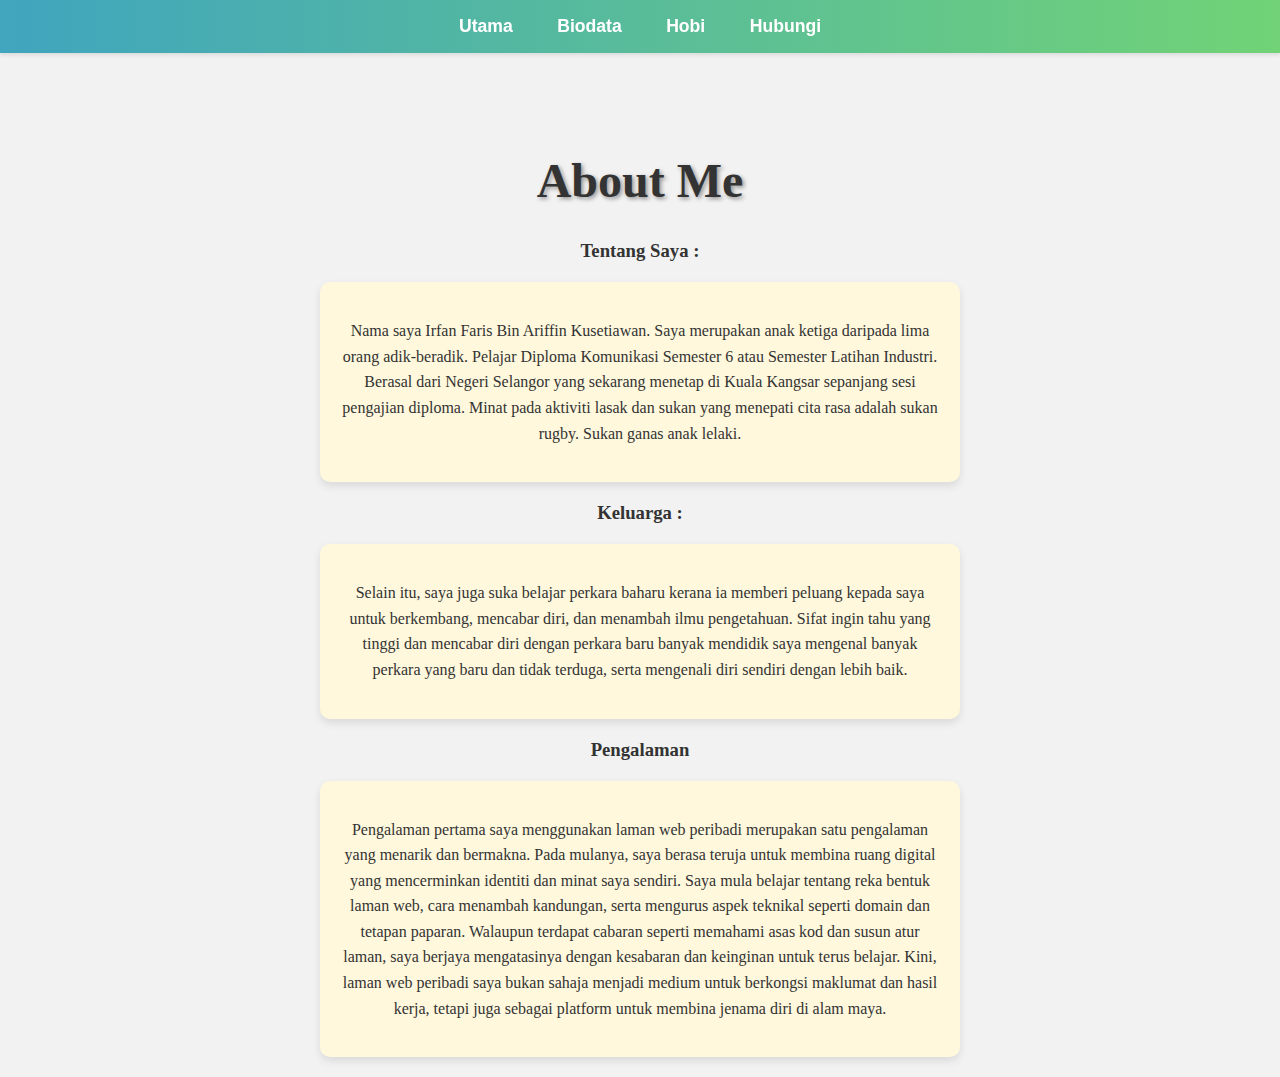
<file: about.html>
<!DOCTYPE html>
<html>
    <head>
        <meta charset="UTF-8">
        <meta name="viewport" content="width=device-width, initial-scale=1.0">
        <title>Biodata</title>
        <link rel="stylesheet" href="mainstyle.css">
    </head>
    <nav>
        <a href="index.html">Utama</a> 
        <a href="#about-me">Biodata</a> 
        <a href="hobbies.html">Hobi</a> 
        <a href="contact.html">Hubungi</a>
    </nav>
<body>
    <h1 class="p1">About Me</h1>
    <h3 class="p1">Tentang Saya : </h3>
    <div class="box" class="justified-text"> 
        <p class="p1">Nama saya Irfan Faris Bin Ariffin Kusetiawan. Saya merupakan anak ketiga daripada lima orang adik-beradik. Pelajar Diploma Komunikasi Semester 6 atau Semester Latihan Industri.
            Berasal dari Negeri Selangor yang sekarang menetap di Kuala Kangsar sepanjang sesi pengajian diploma. Minat pada aktiviti lasak dan sukan yang menepati cita rasa
        adalah sukan rugby. Sukan ganas anak lelaki.</p>
    </div>
    <h3 class="p1">Keluarga : </h3>
    <div class="box" class="justified-text">
    <p class="p1">Selain itu, saya juga suka belajar perkara baharu kerana ia memberi peluang kepada saya untuk berkembang, 
        mencabar diri, dan menambah ilmu pengetahuan. Sifat ingin tahu yang tinggi dan mencabar diri dengan perkara baru banyak
        mendidik saya mengenal banyak perkara yang baru dan tidak terduga, serta mengenali diri sendiri dengan lebih baik.</p>
    </div>
    
    <h3 class="p1">Pengalaman</h3>
    <div class="box "class="justified-text">
    <p class="p1">Pengalaman pertama saya menggunakan laman web peribadi merupakan satu pengalaman yang menarik dan bermakna. 
        Pada mulanya, saya berasa teruja untuk membina ruang digital yang mencerminkan identiti dan minat saya sendiri. 
        Saya mula belajar tentang reka bentuk laman web, cara menambah kandungan, serta mengurus aspek teknikal seperti 
        domain dan tetapan paparan. Walaupun terdapat cabaran seperti memahami asas kod dan susun atur laman, 
        saya berjaya mengatasinya dengan kesabaran dan keinginan untuk terus belajar. Kini, laman web peribadi saya 
        bukan sahaja menjadi medium untuk berkongsi maklumat dan hasil kerja, tetapi juga sebagai platform untuk 
        membina jenama diri di alam maya.</p></div>
</body>
</html>
</file>
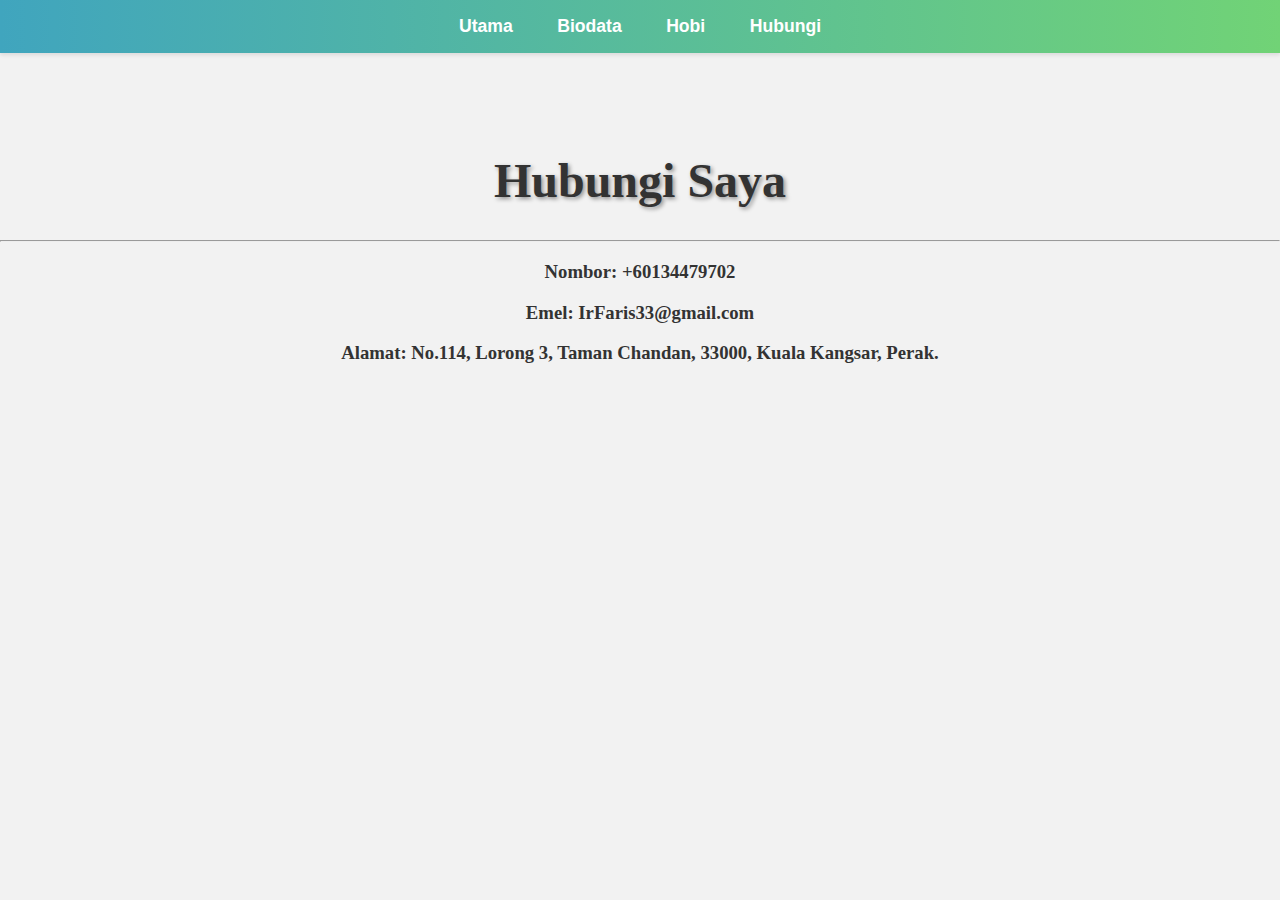
<file: contact.html>
<!DOCTYPE html>
<html>
    <head>
        <meta charset="UTF-8">
        <meta name="viewport" content="width=device-width, initial-scale=1.0">
        <title>Contact</title>
        <link rel="stylesheet" href="mainstyle.css">
    </head>
    <nav>
        <a href="index.html">Utama</a> 
        <a href="about.html">Biodata</a> 
        <a href="hobbies.html">Hobi</a> 
        <a href="contact.html">Hubungi</a>
    </nav>
<body>
    <h1 class="p1">Hubungi Saya</h1>
    <hr>
    <div class="left-text">
    <h3 class="p1">Nombor: +60134479702 </h3>
    <h3 class="p1">Emel: IrFaris33@gmail.com </h3>
    <h3 class="p1">Alamat: No.114, Lorong 3, Taman Chandan, 33000,
                Kuala Kangsar, Perak. </h3>
    </div>
</body>
</html>
</file>
<file: mainstyle.css>
.framed-image-square {
  border: 5px solid #4CAF50;   
  padding: 5px; 
  background-color: white; 
  box-shadow: 0 0 10px rgba(0, 0, 0, 0.15); 
  width: 200px;
  height: 300px;
  object-fit: cover; 
  border-radius: 10px;  
}


.square-frame {
  display: inline-block;
  padding: 10px;
  background-color: #4CAF50; 
  border-radius: 10px;       
}

.square-frame img {
  display: block;
  width: 150px;
  height: 150px;
  object-fit: cover;
  border-radius: 5px;
}


.framed-image {
  border: 5px solid #eded17; 
  border-radius: 80%;        
  padding: 5px;
  background-color: white;   
  box-shadow: 0 0 30px rgba(0, 0, 0, 0.15);
  width: 150px;              
  height: 150px;
  object-fit: cover;
}

body {
    margin: 0;
    font-family: 'Segoe UI', Tahoma, Geneva, Verdana, sans-serif;
    background-color: #f2f2f2;
    color: #333;
    text-align: center;
  }
  
  nav {
    background: linear-gradient(to right, #40a5be, #71d376);
    padding: 1em 0;
    box-shadow: 0 2px 4px rgba(0,0,0,0.1);
    position: sticky;
    top: 0;
    z-index: 1000;
  }
  
  nav a {
    color: white;
    text-decoration: none;
    margin: 0 20px;
    font-weight: bold;
    font-size: 1.1em;
  }
  
  h1, h2 {
    text-shadow: 2px 2px 4px rgba(0,0,0,0.4);
    font-weight: bold;
  }
  
  h1 {
    font-size: 3em;
    margin-top: 100px;
  }
  
  h2 {
    font-size: 2.2em;
    margin-top: 80px;
  }

  .p1{
    font-family: 'Times New Roman', Times, serif;
  }

  p.subtext {
    font-size: 1.1em;
    color: #666;
    margin-top: 20px;
    text-shadow: 1px 1px 2px rgba(0,0,0,0.2);
  }
  
  section {
    padding: 60px 20px;
  }

.justified-text {
  text-align: justify;
  line-height: 1.6; 
  font-size: 16px;
  max-width: 800px;
  margin: auto;
}

  .box {
    background-color: cornsilk;
    border-radius: 10px;
    padding: 20px;
    box-shadow: 0 4px 8px rgba(0, 0, 0, 0.1);
    margin: 20px auto;
    max-width: 600px;
    min-height: 50px;
    transition: transform 0.3s ease;
  }
  
  .box:hover {
    transform: translateY(-5px);
  }
  
  .box h3 {
    color: #00796b;
    margin-bottom: 10px;
    font-size: 1.2rem;
  }
  
  .box h2 {
    color: antiquewhite;
    margin-bottom: 10px;
    font-size: 1.2rem;
  }
  .box p {
    color: #333;
    line-height: 1.6;
  }
</file>
